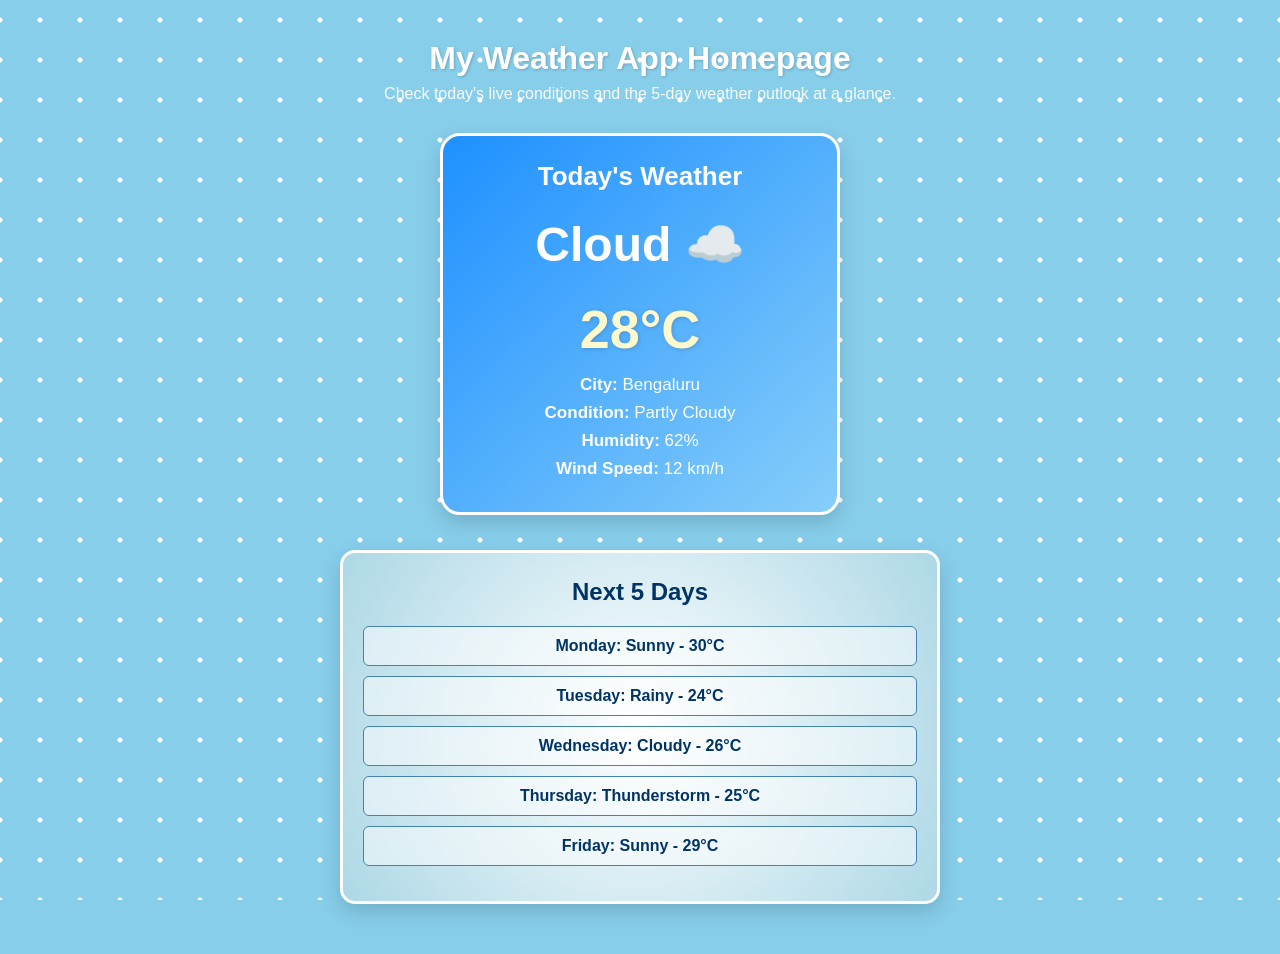
<file: standalone.html>
<!DOCTYPE html>
<html lang="en">
<head>
    <meta charset="UTF-8">
    <meta name="viewport" content="width=device-width, initial-scale=1.0">
    <title>My Weather App Homepage</title>
    <style>
        /* ========================================================
           1. Paramètres globaux et Arrière-plan (Body)
           ======================================================== */
        body {
            /* Police Arial ou sans-serif pour toute la page */
            font-family: Arial, sans-serif;
            
            /* Couleur de fond bleu ciel */
            background-color: #87ceeb;
            
            /* Motif d'arrière-plan avec radial-gradient : cercles blancs de 2px, transparent à 3px */
            background-image: radial-gradient(#ffffff 2px, transparent 3px);
            
            /* Paramètres du motif */
            background-size: 40px 40px;
            background-repeat: repeat;
            background-position: top center;
            background-attachment: fixed;
            
            /* Texte général blanc et centré */
            color: #ffffff;
            text-align: center;
            
            margin: 0;
            padding: 30px 15px 50px 15px;
        }

        h1 {
            font-size: 32px;
            margin-top: 10px;
            margin-bottom: 8px;
            text-shadow: 1px 1px 3px rgba(0, 0, 0, 0.2);
        }

        .subtitle {
            font-size: 16px;
            margin-top: 0;
            margin-bottom: 30px;
            color: #ffffff;
            opacity: 0.95;
        }

        /* ========================================================
           2. Carte Météo Principale (Weather Card)
           ======================================================== */
        .weather-card {
            /* Largeur de 400px, centré */
            width: 400px;
            max-width: 90%;
            margin: 0 auto 35px auto;
            
            /* Bordure blanche solide de 3px et coins arrondis de 20px */
            border: 3px solid #ffffff;
            border-radius: 20px;
            
            /* Fond linear-gradient vers le bas à droite, de #1e90ff à #87cefa */
            background: linear-gradient(to bottom right, #1e90ff, #87cefa);
            
            padding: 25px 20px;
            box-sizing: border-box;
            box-shadow: 0 8px 20px rgba(0, 0, 0, 0.15);
        }

        .weather-card h2 {
            margin-top: 0;
            margin-bottom: 15px;
            font-size: 26px;
        }

        /* ========================================================
           3. Animation CSS (@keyframes floatCloud) pour l'icône Cloud
           ======================================================== */
        .cloud-icon {
            display: inline-block;
            font-size: 48px;
            font-weight: bold;
            margin: 10px 0;
            /* Animation floatCloud, 3 secondes, infinie, mode alternatif */
            animation: floatCloud 3s infinite alternate ease-in-out;
        }

        @keyframes floatCloud {
            from {
                transform: translateY(0);
            }
            to {
                transform: translateY(20px);
            }
        }

        /* Température en grand (couleur jaune clair #fffacd) */
        .temperature {
            font-size: 54px;
            font-weight: bold;
            color: #fffacd;
            margin: 15px 0;
            text-shadow: 1px 1px 4px rgba(0, 0, 0, 0.15);
        }

        .details p {
            margin: 8px 0;
            font-size: 17px;
        }

        /* ========================================================
           4. Section des prévisions (Weekly Forecast)
           ======================================================== */
        .forecast-section {
            /* Largeur de 600px, centré */
            width: 600px;
            max-width: 90%;
            margin: 0 auto;
            
            /* Bordure blanche solide de 3px et coins arrondis de 15px */
            border: 3px solid #ffffff;
            border-radius: 15px;
            
            /* Fond radial-gradient (cercle, de white à #add8e6) */
            background: radial-gradient(circle, white, #add8e6);
            
            /* Texte à l'intérieur bleu foncé (#003366) */
            color: #003366;
            
            padding: 25px 20px;
            box-sizing: border-box;
            box-shadow: 0 8px 20px rgba(0, 0, 0, 0.15);
        }

        .forecast-section h3 {
            margin-top: 0;
            margin-bottom: 20px;
            font-size: 24px;
            color: #003366;
        }

        /* 5 paragraphes des jours avec une fine bordure (#4682b4) */
        .forecast-day {
            border: 1px solid #4682b4;
            border-radius: 6px;
            padding: 10px 15px;
            margin: 10px 0;
            font-size: 16px;
            font-weight: bold;
            background-color: rgba(255, 255, 255, 0.5);
        }
    </style>
</head>
<body>

    <!-- Titre H1 et sous-titre explicatif -->
    <h1>My Weather App Homepage</h1>
    <p class="subtitle">Check today's live conditions and the 5-day weather outlook at a glance.</p>

    <!-- Carte Météo Principale -->
    <div class="weather-card">
        <h2>Today's Weather</h2>
        
        <!-- Icône Cloud animée avec floatCloud -->
        <div class="cloud-icon">Cloud ☁️</div>
        
        <!-- Température en grand (28°C, couleur jaune clair #fffacd) -->
        <div class="temperature">28°C</div>
        
        <!-- Détails sous forme de paragraphes -->
        <div class="details">
            <p><strong>City:</strong> Bengaluru</p>
            <p><strong>Condition:</strong> Partly Cloudy</p>
            <p><strong>Humidity:</strong> 62%</p>
            <p><strong>Wind Speed:</strong> 12 km/h</p>
        </div>
    </div>

    <!-- Section des prévisions (Weekly Forecast) -->
    <div class="forecast-section">
        <h3>Next 5 Days</h3>
        <p class="forecast-day">Monday: Sunny - 30°C</p>
        <p class="forecast-day">Tuesday: Rainy - 24°C</p>
        <p class="forecast-day">Wednesday: Cloudy - 26°C</p>
        <p class="forecast-day">Thursday: Thunderstorm - 25°C</p>
        <p class="forecast-day">Friday: Sunny - 29°C</p>
    </div>

</body>
</html>
</file>
